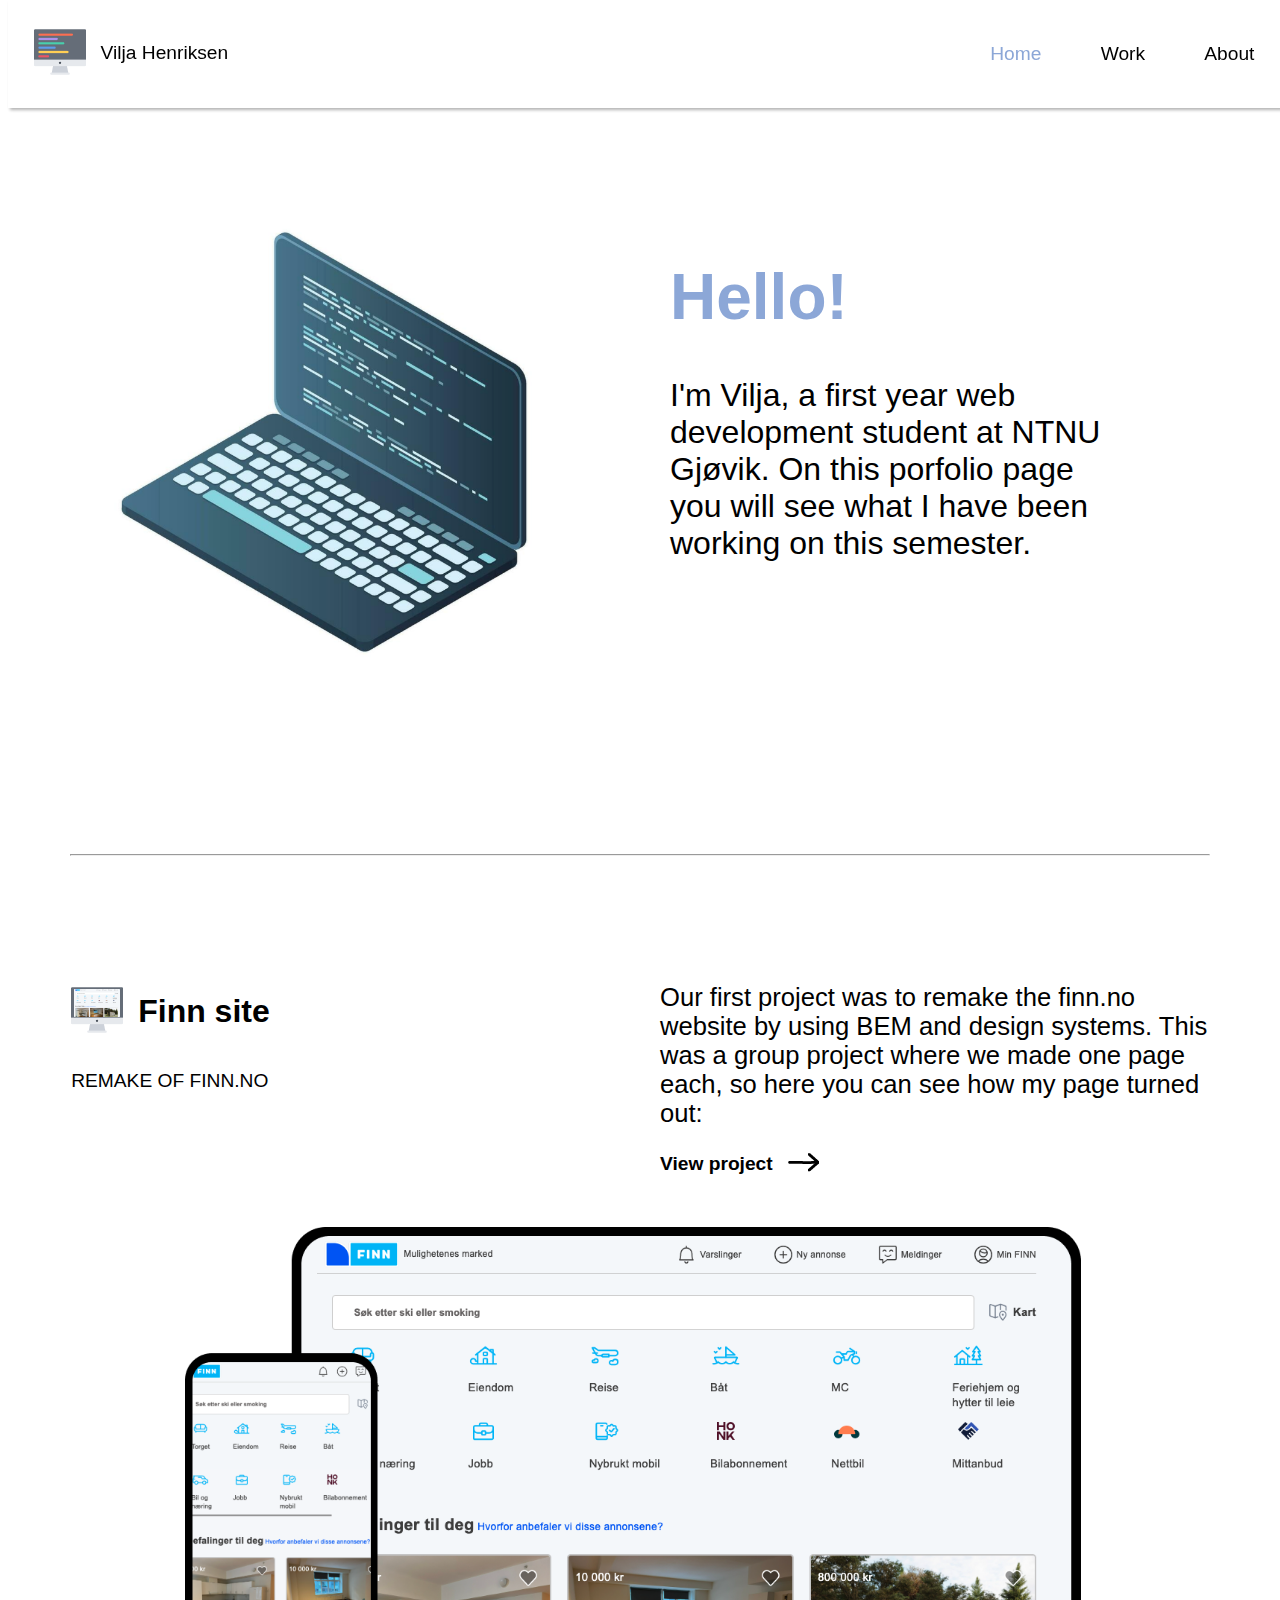
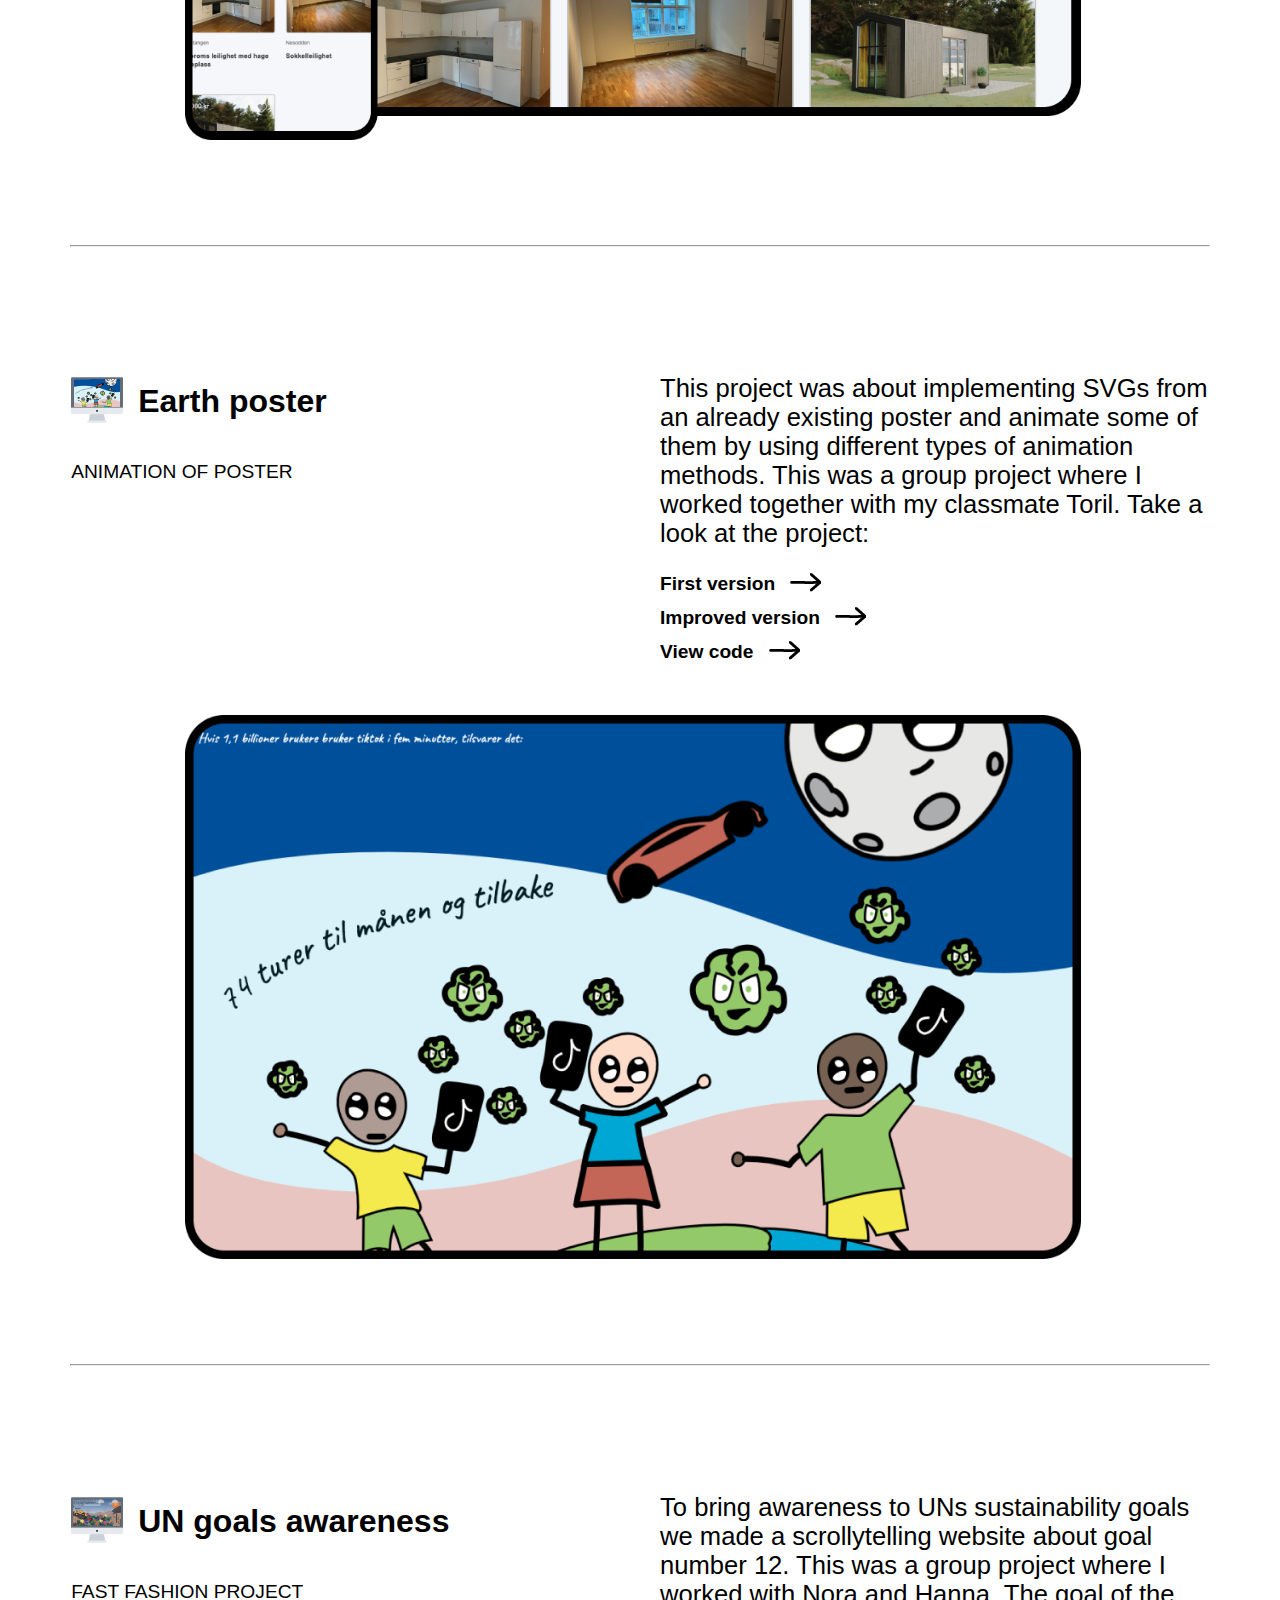
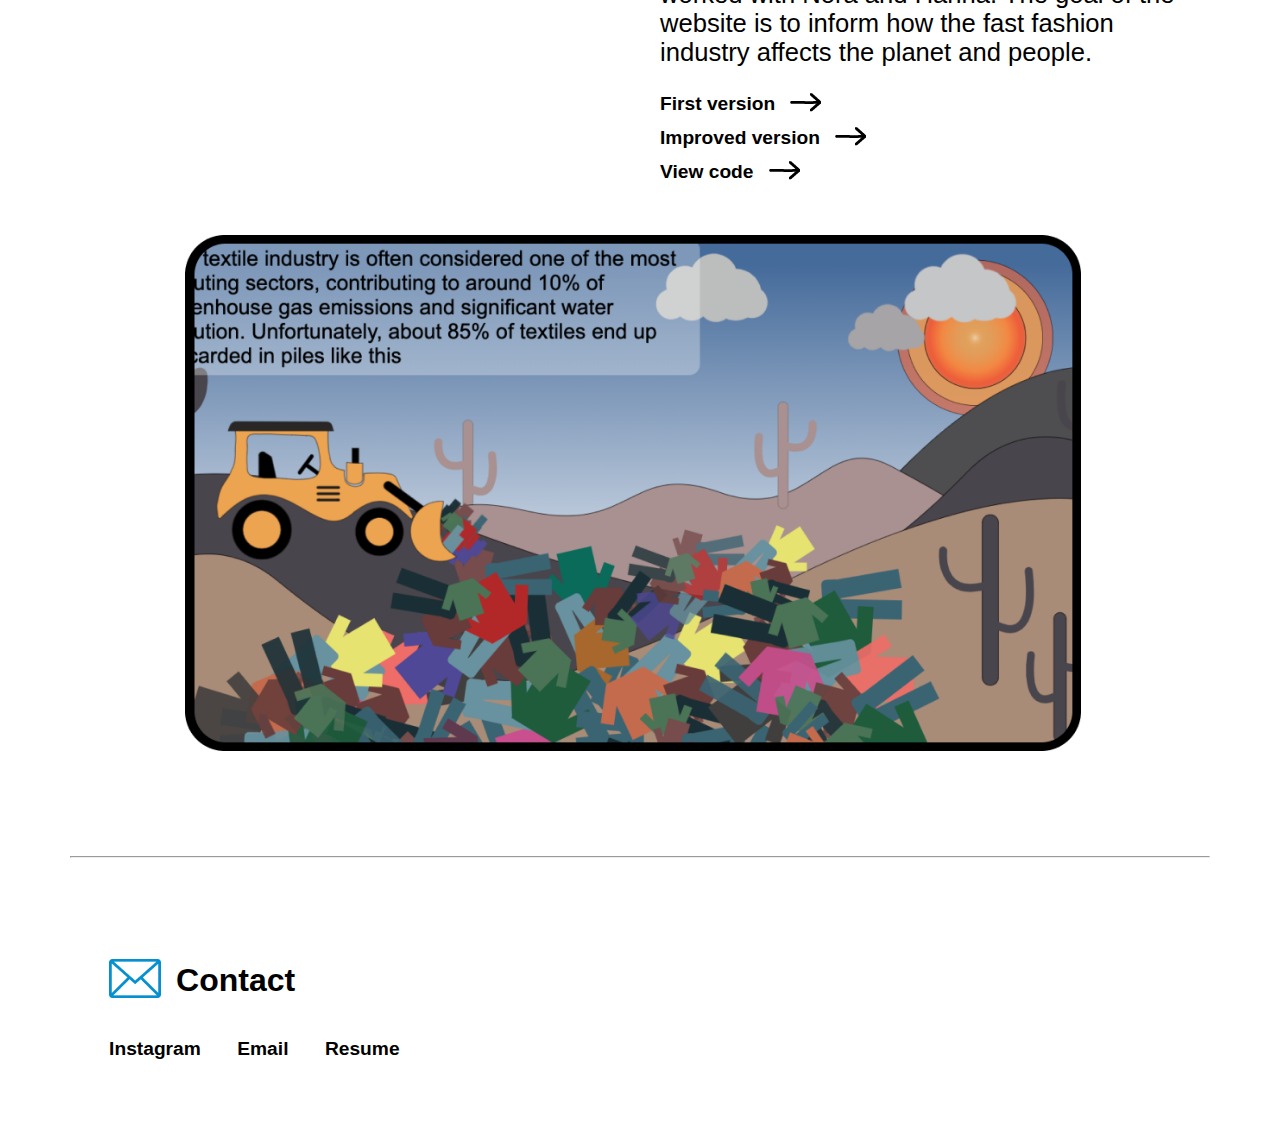
<file: index.html>
<!DOCTYPE html>
<html lang="en">
<head>
    <meta charset="UTF-8">
    <meta name="viewport" content="width=device-width, initial-scale=1.0">
    <link rel="stylesheet" href="styles/style.css">
    <title>Portfolio</title>
</head>
<body>
    <nav class="header">
          <ul class="header__list">
            <li><a href="index.html">Vilja Henriksen</a></li>
            <li><a href="index.html" class="active">Home</a></li>
            <li><a href="#workstart">Work</a></li>
            <li><a href="pages/about.html">About</a></li>
          </ul>
        </nav>

      <section class="flex">
        <div class="flex__container">
            <div class="flex__content">
        <img src="img/computer.png" alt="computer with code"> <!-- https://www.vecteezy.com/vector-art/28651081-isometric-laptop-3d-isometric-laptop-computer-abstract-programming-language-and-program-code-on-a-laptop-screen-vector-illustration -->
      </div>
        <div class="flex__content">
        <h1>Hello!</h1>
        <h2>I'm Vilja, a first year web development student at NTNU Gjøvik. On this porfolio page you will see what I have been working on this semester.</h2>
        </div>
    </div>
    </section>

    <hr class="hr">

    <section id="workstart" class="work">
        <div class="work__container">
        <div class="work__header">
            <h2 class="computer1">Finn site</h2>
            <p class="uppercase">Remake of finn.no</p>
        </div>
        <div class="work__description">
            <p>Our first project was to remake the finn.no website by using BEM and design systems. This was a group project where we made one page each, so here you can see how my page turned out:</p>
            <a href="https://advancedcss2024.github.io/idg1293-2024-oblig1-group2/page-screenshot1.html" target="_blank">View project</a>
        </div>
        <div class="work__img">
            <img src="img/finn-site.png" alt="image of a finn.no page for laptop and mobile">
        </div>
    </div>
    </section>

    <hr class="hr">

    <section class="work">
        <div class="work__container">
        <div class="work__header">
            <h2 class="computer2">Earth poster</h2>
            <p class="uppercase">Animation of poster</p>
        </div>
        <div class="work__description">
            <p>This project was about implementing SVGs from an already existing poster and animate some of them by using different types of animation methods. This was a group project where I worked together with my classmate Toril. Take a look at the project:</p>
            <a href="https://advancedcss2024.github.io/idg1293-2024-oblig2-group-12/" target="_blank">First version</a>
            <a href="https://viljaah.github.io/Poster-site/" target="_blank">Improved version</a>
            <a href="https://github.com/viljaah/Poster-site" target="_blank">View code</a>
        </div>
        <div class="work__img">
            <img src="img/poster-site.png" alt="image of poster on webpage">
        </div>
    </div>
    </section>

    <hr class="hr">

    <section class="work">
        <div class="work__container">
        <div class="work__header">
            <h2 class="computer3">UN goals awareness</h2>
            <p class="uppercase">Fast fashion project</p>
        </div>
        <div class="work__description">
            <p>To bring awareness to UNs sustainability goals we made a scrollytelling website about goal number 12. This was a group project where I worked with Nora and Hanna. The goal of the website is to inform how the fast fashion industry affects the planet and people.</p>
            <a href="https://advancedcss2024.github.io/idg1292-2024-oblig3-group13/" target="_blank">First version</a>
            <a href="https://viljaah.github.io/Awareness-site/" target="_blank">Improved version</a>
            <a href="https://github.com/viljaah/Awareness-site" target="_blank">View code</a>
        </div>
        <div class="work__img">
            <img src="img/UN-site.png" alt="image of a webpage">
        </div>
    </div>
    </section>

    <hr class="hr">

    <footer>
        <h3>Contact</h3>
        <a href="https://www.instagram.com/" target="_blank">Instagram</a>
        <a href="mailto:viljaah@ntnu.no">Email</a>
        <a href="https://folk.ntnu.no/viljaah/CV%20juni%202022.pdf" target="_blank">Resume</a>
    </footer>

</body>
</html>
</file>
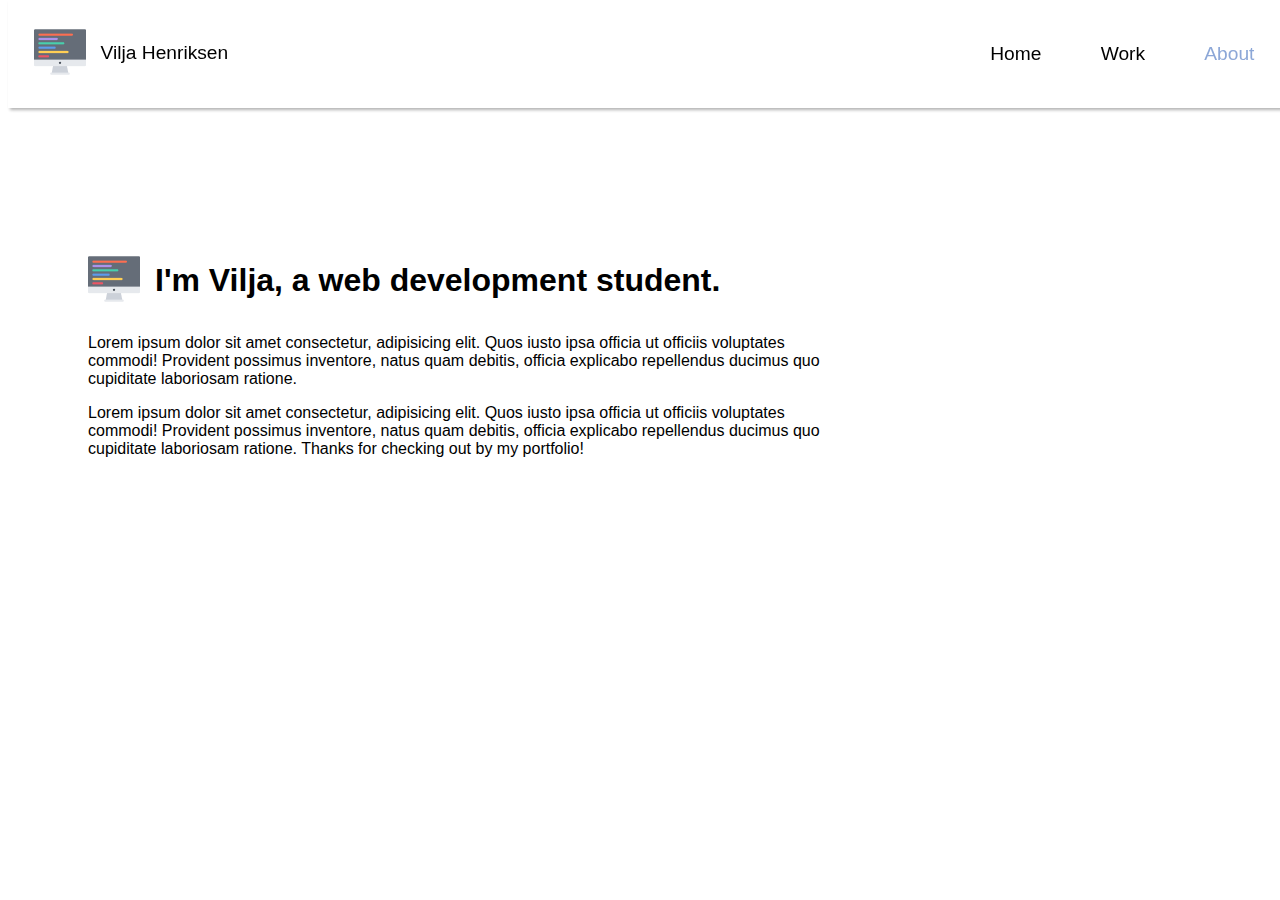
<file: about.html>
<!DOCTYPE html>
<html lang="en">
<head>
    <meta charset="UTF-8">
    <meta name="viewport" content="width=device-width, initial-scale=1.0">
    <link rel="stylesheet" href="style.css">
    <title>About</title>
</head>
<body>
    <nav id="header">
        <ul class="header__list">
          <li><a href="index.html">Vilja Henriksen</a></li>
          <li><a href="index.html">Home</a></li>
          <li><a href="index.html">Work</a></li>
          <li><a href="about.html" class="active">About</a></li>
        </ul>
      </nav>

      <section class="info">
        <h1>I'm Vilja, a web development student.</h1>
        <p>Lorem ipsum dolor sit amet consectetur, adipisicing elit. Quos iusto ipsa officia ut officiis voluptates commodi! Provident possimus inventore, natus quam debitis, officia explicabo repellendus ducimus quo cupiditate laboriosam ratione.</p>
        <p>Lorem ipsum dolor sit amet consectetur, adipisicing elit. Quos iusto ipsa officia ut officiis voluptates commodi! Provident possimus inventore, natus quam debitis, officia explicabo repellendus ducimus quo cupiditate laboriosam ratione. Thanks for checking out by my portfolio!</p>
      </section>

    <!--
    <footer>
        <h3>Contact</h3>
        <a href="https://www.instagram.com/" target="_blank">Instagram</a>
        <a href="mailto:viljaah@ntnu.no">Email</a>
        <a href="min-made-up-cv">Resume</a>
    </footer>
    -->

</body>
</html>
</file>
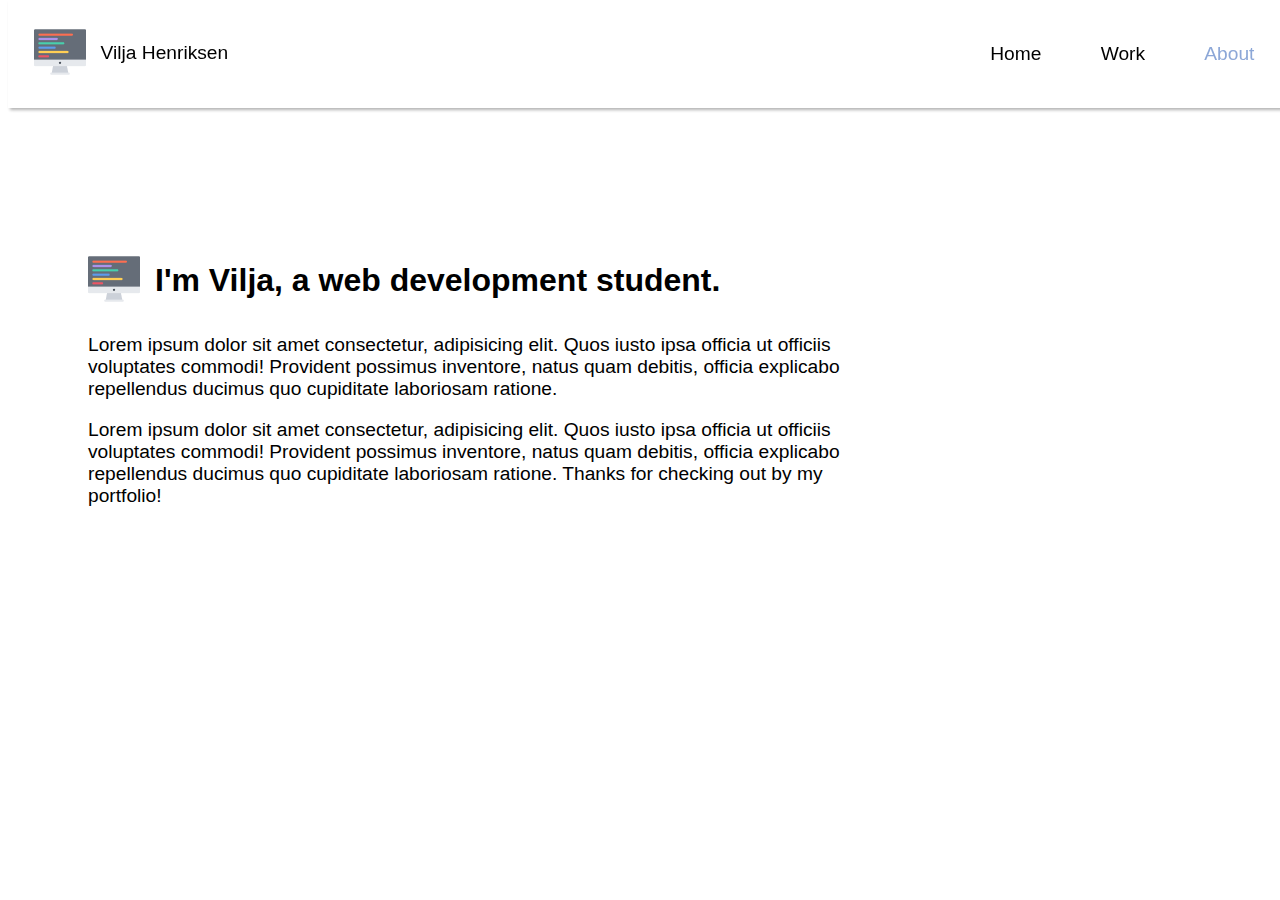
<file: pages/about.html>
<!DOCTYPE html>
<html lang="en">
<head>
    <meta charset="UTF-8">
    <meta name="viewport" content="width=device-width, initial-scale=1.0">
    <link rel="stylesheet" href="/styles/style.css">
    <title>About</title>
</head>
<body>
    <nav id="header">
        <ul class="header__list">
          <li><a href="/index.html">Vilja Henriksen</a></li>
          <li><a href="/index.html">Home</a></li>
          <li><a href="/index.html">Work</a></li>
          <li><a href="about.html" class="active">About</a></li>
        </ul>
      </nav>

      <section class="info">
        <h1>I'm Vilja, a web development student.</h1>
        <p>Lorem ipsum dolor sit amet consectetur, adipisicing elit. Quos iusto ipsa officia ut officiis voluptates commodi! Provident possimus inventore, natus quam debitis, officia explicabo repellendus ducimus quo cupiditate laboriosam ratione.</p>
        <p>Lorem ipsum dolor sit amet consectetur, adipisicing elit. Quos iusto ipsa officia ut officiis voluptates commodi! Provident possimus inventore, natus quam debitis, officia explicabo repellendus ducimus quo cupiditate laboriosam ratione. Thanks for checking out by my portfolio!</p>
      </section>

    <!--
    <footer>
        <h3>Contact</h3>
        <a href="https://www.instagram.com/" target="_blank">Instagram</a>
        <a href="mailto:viljaah@ntnu.no">Email</a>
        <a href="min-made-up-cv">Resume</a>
    </footer>
    -->

</body>
</html>
</file>
<file: styles/style.css>
body {
  font-family: Arial, Helvetica, sans-serif;
  overflow-x: hidden;
}

a {
  text-decoration: none;
  color: black;
}

a:hover {
  color: rgb(140, 167, 215);
}

.hr {
  width: 90%;
  margin-top: 8%;
  margin-bottom: 8%;
}

.uppercase {
  text-transform: uppercase;
}

/* nav-bar */
.header__list {
  display: flex;
  justify-content: space-between;
  align-items: center;
  width: 100%;
  padding: 2vw;
  margin: 0;
  box-shadow: 2px 2px 3px rgba(0, 0, 0, 0.3);
  position: fixed;
  background-color: white;
  z-index: 1;
  top: 0;
}
.header__list li {
  display: inline-block;
  padding-right: 40px;
  margin-right: 1em;
  font-size: 1.5vw;
}
.header__list li .active {
  color: rgb(140, 167, 215);
}
.header__list li .active:hover {
  color: rgb(0, 0, 0);
}
.header__list li:first-child {
  margin-right: auto;
}
.header__list li:first-child a::before {
  content: url("/img/computer-small.png");
  display: inline-block;
  margin-right: 15px;
  vertical-align: middle;
}
.header__list li:first-child a:hover {
  color: black;
}

/* hello! */
.flex__container {
  display: flex;
  flex-wrap: wrap;
  justify-content: space-around;
}
.flex__content {
  text-align: center;
  margin-top: 15%;
  margin-bottom: 5%;
  padding: 20px;
  width: 50%;
  box-sizing: border-box;
  width: calc(50% - 20px);
}
.flex__content img {
  max-width: 35vw;
}
.flex__content h1 {
  font-size: 5vw;
  color: rgb(140, 167, 215);
  text-align: start;
}
.flex__content h2 {
  font-size: 2.5vw;
  font-weight: lighter;
  text-align: start;
  width: 80%;
}

/* work */
.work {
  display: flex;
  justify-content: center;
}
.work__container {
  display: grid;
  grid-template-rows: auto auto;
  grid-template-columns: 1fr 1fr;
  gap: 40px;
  padding-left: 5%;
  padding-right: 5%;
}
.work__img {
  grid-row: 2/3;
  grid-column: 1/3;
  padding-left: 10%;
}
.work__img img {
  max-width: 70vw;
}
.work__header h2 {
  font-size: 2.5vw;
}
.work__header p {
  font-size: 1.5vw;
}
.work__description p {
  font-size: 2vw;
}
.work__description a {
  font-weight: bold;
  font-size: 1.5vw;
  display: block;
  margin-bottom: 10px;
}
.work__description a::after {
  content: url("/img/arrow.png");
  display: inline-block;
  margin-left: 15px;
  vertical-align: middle;
}

.computer1::before {
  content: url("/img/computer-finn.png");
  display: inline-block;
  margin-right: 15px;
  vertical-align: middle;
}

.computer2::before {
  content: url("/img/computer-poster.png");
  display: inline-block;
  margin-right: 15px;
  vertical-align: middle;
}

.computer3::before {
  content: url("/img/computer-UN.png");
  display: inline-block;
  margin-right: 15px;
  vertical-align: middle;
}

/* footer */
footer {
  margin-left: 8%;
  margin-bottom: 5%;
}
footer h3 {
  font-size: 2.5vw;
}
footer a {
  margin-right: 2rem;
  font-weight: bold;
  font-size: 1.5vw;
}
footer h3::before {
  content: url("/img/envelope.png");
  display: inline-block;
  margin-right: 15px;
  vertical-align: middle;
}

/* about */
.info {
  margin-left: 80px;
  width: 60%;
  margin-top: 20%;
}
.info h1 {
  font-size: 2.5vw;
}
.info p {
  font-size: 1.5vw;
}
.info h1::before {
  content: url("/img/computer-small.png");
  display: inline-block;
  margin-right: 15px;
  vertical-align: middle;
}/*# sourceMappingURL=style.css.map */
</file>
<file: style.css>
body {
    font-family: Arial, Helvetica, sans-serif;
    overflow-x: hidden;
}
a {
    text-decoration: none;
    color: black;
}
a:hover {
    color: rgb(140, 167, 215);
}
.hr {
    width: 90%;
    margin-top: 8%;
    margin-bottom: 8%;
}
.uppercase {
    text-transform: uppercase;
}

/* nav-bar */
.header__list {
    display: flex;
    justify-content: space-between;
    align-items: center;
    width: 100%;
    padding: 2vw;
    margin: 0;
    box-shadow: 2px 2px 3px rgba(0, 0, 0, 0.3);
    position: fixed;
    background-color: white;
    z-index: 1;
    top: 0;
}
.header__list > li{
    display: inline-block;
    padding-right: 40px;
    margin-right: 1em;
    font-size: 1.5vw;
}
.header__list > li > .active{
    color: rgb(140, 167, 215);
}
.header__list > li > .active:hover{
    color: rgb(0, 0, 0);
}
.header__list > li:first-child {
    margin-right: auto;
}
.header__list > li:first-child a::before {
    content: url('img/computer-small.png');
    display: inline-block;
    margin-right: 15px;
    vertical-align: middle;
}
.header__list > li:first-child a:hover {
    color: black;
}

/* hello! */
.flex__container {
    display: flex;
    flex-wrap: wrap;
    justify-content: space-around;

}
.flex__content {
    text-align: center;
    margin-top: 15%;
    margin-bottom: 5%;
    padding: 20px;
    width: 50%;
    box-sizing: border-box;
    width: calc(50% - 20px);
}
.flex__content img {
    max-width: 35vw;
}
.flex__content h1 {
    font-size: 5vw;
    color: rgb(140, 167, 215);
    text-align: start;
}
.flex__content h2 {
    font-size: 2.5vw;
    font-weight: lighter;
    text-align: start;
    width: 80%;
}


/* work */
.work {
    display: flex;
    justify-content: center;
}
.work__container {
    display: grid;
    grid-template-rows: auto auto;
    grid-template-columns: 1fr 1fr;
    gap: 40px;
    padding-left: 5%;
    padding-right: 5%;
}
.work__img {
    grid-row: 2 / 3;
    grid-column: 1 / 3;
    padding-left: 10%;
}
.work__img img {
    max-width: 70vw;
}
.work__header h2 {
    font-size: 2.5vw;
}
.work__header p {
    font-size: 1.5vw;
}
.work__description p {
    font-size: 2vw;
}
.work__description a {
    font-weight: bold;
    font-size: 1.5vw;
    display: block;
    margin-bottom: 10px;
}
.work__description a::after {
    content: url('img/arrow.png');
    display: inline-block;
    margin-left: 15px;
    vertical-align: middle;
}
.computer1::before  {
    content: url('img/computer-finn.png');
    display: inline-block;
    margin-right: 15px;
    vertical-align: middle;
}
.computer2::before  {
    content: url('img/computer-poster.png');
    display: inline-block;
    margin-right: 15px;
    vertical-align: middle;
}
.computer3::before  {
    content: url('img/computer-UN.png');
    display: inline-block;
    margin-right: 15px;
    vertical-align: middle;
}

/* footer */
footer {
    margin-left: 8%;
    margin-bottom: 5%;
}
footer h3 {
    font-size: 2.5vw;
}
footer a {
    margin-right: 2rem;
    font-weight: bold;
    font-size: 1.5vw;
}
footer h3::before {
    content: url('img/envelope.png');
    display: inline-block;
    margin-right: 15px;
    vertical-align: middle;
}



/* about */
.info {
    margin-left: 80px;
    width: 60%;
    margin-top: 20%;
}
.info h1::before {
    content: url('img/computer-small.png');
    display: inline-block;
    margin-right: 15px;
    vertical-align: middle;
}
</file>
